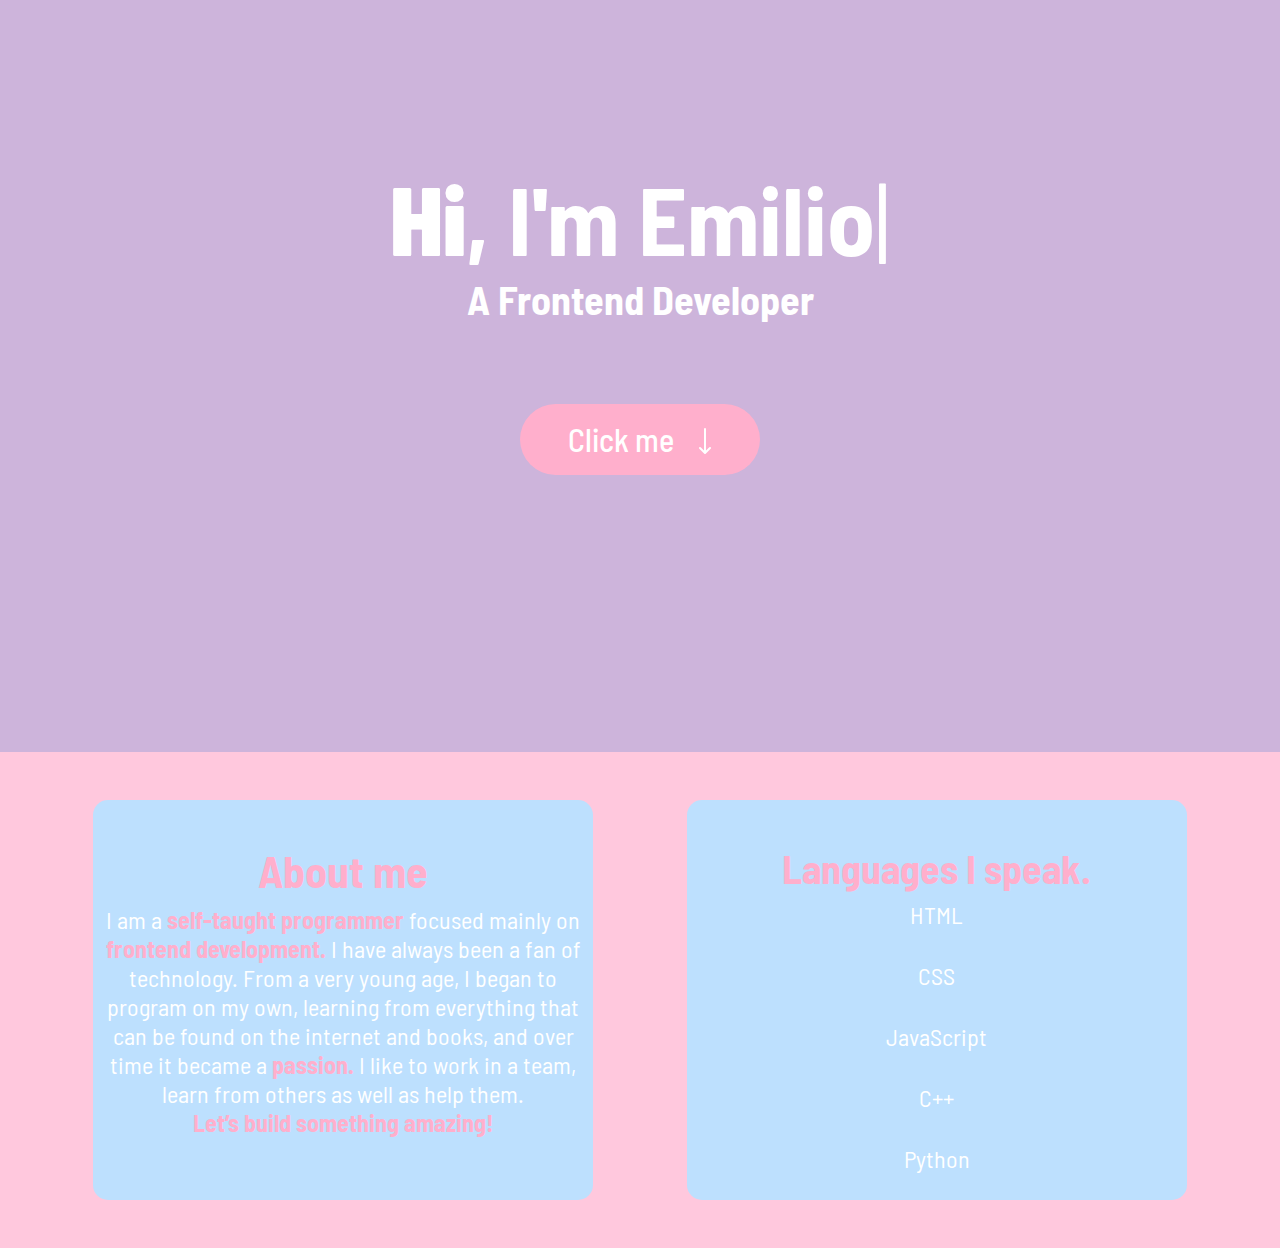
<file: index.html>
<!DOCTYPE html>
<html lang="en">
<head>
    <meta charset="UTF-8">
    <meta http-equiv="X-UA-Compatible" content="IE=edge">
    <meta name="viewport" content="width=device-width, initial-scale=1.0">
    <meta name="author" content="Emilio Ortiz">
    <meta name="description" content="Este sitio web es una practica para el suo de las tecnologias basicas para el desarrollo web frontend(HTML, CSS & JavaScript).">
    <link rel="stylesheet" href="main.css">
    <link rel="preconnect" href="https://fonts.googleapis.com">
    <link rel="preconnect" href="https://fonts.gstatic.com" crossorigin>
    <link href="https://fonts.googleapis.com/css2?family=Barlow+Semi+Condensed:wght@100;300;400;500;600;700;800&family=JetBrains+Mono:ital,wght@0,100;0,400;0,500;0,600;0,700;0,800;1,200&display=swap" rel="stylesheet">
    <script src="https://code.jquery.com/jquery-3.6.0.min.js"></script>
    <script src="main.js"></script>
    <title>About me OffWeb</title>
</head>
<body>
    <header class="header">
        <h1 class="header__h1"><strong id="header__hi">Hi</strong>, I'm Emilio<strong id="header__dot">|</strong></h1>
        <h2 class="header__h2">A Frontend Developer</h2>

        <button class="btn" name="About me" type="button" href="aboutMe">
            Click me
            <div><svg id="btn__svg" xmlns="http://www.w3.org/2000/svg" viewBox="0 0 24 24" fill="currentColor" class="w-6 h-6">
                <path fill-rule="evenodd" d="M12 2.25a.75.75 0 01.75.75v16.19l2.47-2.47a.75.75 0 111.06 1.06l-3.75 3.75a.75.75 0 01-1.06 0l-3.75-3.75a.75.75 0 111.06-1.06l2.47 2.47V3a.75.75 0 01.75-.75z" clip-rule="evenodd" />
              </svg>
               </div>             
        </button>
    </header>

    <div class="aboutMe" id="aboutMe">
        <div class="aboutMe__text">
            <h3>About me</h3>
            <p>I am a <strong>
                self-taught programmer
            </strong> focused mainly on <strong>frontend development.</strong> I have always been a fan of technology. From a very young age, I began to program on my own, learning from everything that can be found on the internet and books, and over time it became a <strong>
                passion.
            </strong> I like to work in a team, learn from others as well as help them. <br>
            <strong>
                Let’s build something amazing!
            </strong></p>
        </div>
        <div class="aboutMe__skills">
            <h4>Languages I speak.</h4>
            <ul class="languages">
                <li>HTML</li>
                <li>CSS</li>
                <li>JavaScript</li>
                <li>C++</li>
                <li>Python</li>
            </ul>    
        </div>
    </div>

    <div class="footer">

    </div>
</body>
</html>
</file>
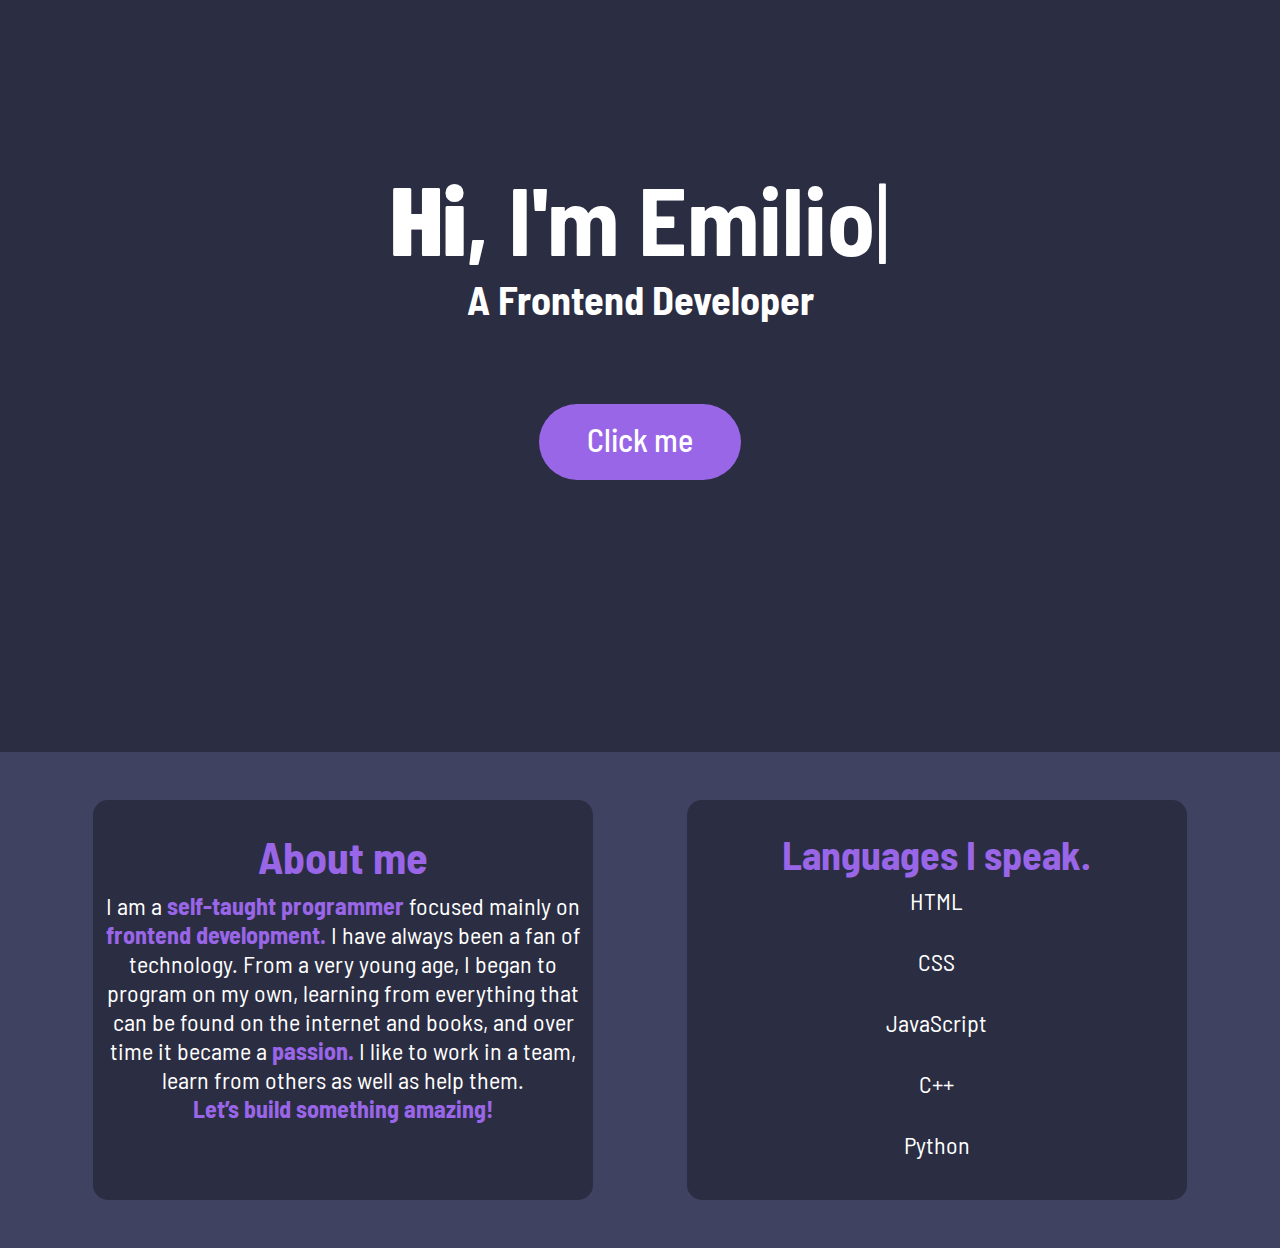
<file: public/index.html>
<!DOCTYPE html>
<html lang="en">
<head>
    <meta charset="UTF-8">
    <meta http-equiv="X-UA-Compatible" content="IE=edge">
    <meta name="viewport" content="width=device-width, initial-scale=1.0">
    <meta name="author" content="Emilio Ortiz">
    <meta name="description" content="Este sitio web es una practica para el suo de las tecnologias basicas para el desarrollo web frontend(HTML, CSS & JavaScript).">
    <link rel="stylesheet" href="style.css">
    <link rel="preconnect" href="https://fonts.googleapis.com">
    <link rel="preconnect" href="https://fonts.gstatic.com" crossorigin>
    <link href="https://fonts.googleapis.com/css2?family=Barlow+Semi+Condensed:wght@100;300;400;500;600;700;800&family=JetBrains+Mono:ital,wght@0,100;0,400;0,500;0,600;0,700;0,800;1,200&display=swap" rel="stylesheet">
    <title>About me OffWeb</title>
</head>
<body>
    <header class="header" id="homeP">
        <h1 class="header__h1"><strong id="header__hi">Hi</strong>, I'm Emilio<strong id="header__dot">|</strong></h1>
        <h2 class="header__h2">A Frontend Developer</h2>

        <button class="btn" name="About me" type="button" href="aboutMe">
            Click me           
        </button>
    </header>
    <div id="container">

        <div class="aboutMe" id="aboutMe">
            <div class="aboutMe__text">
                <h3>About me</h3>
                <p>I am a <strong>
                    self-taught programmer
                </strong> focused mainly on <strong>frontend development.</strong> I have always been a fan of technology. From a very young age, I began to program on my own, learning from everything that can be found on the internet and books, and over time it became a <strong>
                    passion.
                </strong> I like to work in a team, learn from others as well as help them. <br>
                <strong>
                    Let’s build something amazing!
                </strong></p>
            </div>
            <div class="aboutMe__skills">
                <h3>Languages I speak.</h3>
                <ul class="languages">
                    <li>HTML</li>
                    <li>CSS</li>
                    <li>JavaScript</li>
                    <li>C++</li>
                    <li>Python</li>
                </ul>    
            </div>
        </div>

    </div>
    

    <div class="footer">

    </div>
    <script src="./index.js"></script>
</body>
</html>
</file>
<file: main.css>
:root {
    --pink-lavender: #cdb4dbff;
    --orchid-pink: #ffc8ddff;
    --nadeshiko-pink: #ffafccff;
    --uranian-blue: #bde0feff;
    --baby-blue-eyes: #a2d2ffff;
}

* {
    font-family: 'Barlow Semi Condensed', sans-serif;
    color: white;
}

h1,
p,
a {
    margin: 0;
    padding: 0;
}

body {
    background-color: var(--orchid-pink);
    margin: 0;
}


.header {
    background-color: var(--pink-lavender);
    text-align: center;
    padding: 160px 0 0 0;
    margin-bottom: 3rem;
    height: 37rem;
}

.header__h1, strong {
    font-size: 6rem;
}

.header__h2 {
    font-size: 2.5rem;
    margin-top: 0;
}

#header__dot {
    font-weight: 400;
}

.aboutMe {
    display: inline-flex;
    justify-content: space-evenly;
    width: 100%;
    margin-bottom: 3rem;
}

.aboutMe__text, .aboutMe__skills {
    background-color: var(--uranian-blue);
    text-align: center;
    border-radius: 15px;
    height: 400px;
    width: 500px;

}

.aboutMe strong {
    font-size: 1.5rem;
    color: var(--nadeshiko-pink);
}

.aboutMe__text h3{
    margin-bottom: 0;
    font-size: 2.75rem;
    color: var(--nadeshiko-pink);
    text-decoration: solid;
}

.aboutMe__text p {
    margin-top: .5rem;
    font-size: 1.5rem;
}

.languages {
    margin-top: .5rem;
    text-align: center;   
    font-size: 1.5rem;
    list-style: none;
    padding: 0;
}

.languages li {
    padding-bottom: 2rem;
}

.aboutMe__skills h4 {
    margin-top: 44px;
    margin-bottom: 0;
    font-size: 2.5rem;
    text-decoration: solid;
    color: var(--nadeshiko-pink);
}

.header button {
    text-align: left;
}

.btn {
    display: flexbox;
    margin-top: 3rem;
    background-color: var(--nadeshiko-pink);
    font-size: 2rem;
    font-weight: 500; 
    padding: 1rem 3rem 1rem 3rem;
    border-style: none;
    border-radius: 50px;
    cursor: pointer;
    justify-content: left;
    position: sticky;
    top: 80px;
    
}

.btn div {
    display:inline-flex;
    height: 38.4px;
}

#btn__svg {
    display: inline-flex;
    height: 2rem;
    position: relative;
    top: 5px;
    left: 9px;
}

.btn {
	-webkit-animation: shake-horizontal 0.8s cubic-bezier(0.455, 0.030, 0.515, 0.955) 1s both;
	        animation: shake-horizontal 0.8s cubic-bezier(0.455, 0.030, 0.515, 0.955) 1s both;
}

.btn:hover {
	-webkit-animation: shake-horizontal 0.8s ease-in-out infinite both;
	        animation: shake-horizontal 0.8s ease-in-out infinite both;
}

/* ----------------------------------------------
 * Generated by Animista on 2023-1-26 9:14:7
 * Licensed under FreeBSD License.
 * See http://animista.net/license for more info. 
 * w: http://animista.net, t: @cssanimista
 * ---------------------------------------------- */

/**
 * ----------------------------------------
 * animation shake-horizontal
 * ----------------------------------------
 */
 @-webkit-keyframes shake-horizontal {
    0%,
    100% {
      -webkit-transform: translateX(0);
              transform: translateX(0);
    }
    10%,
    30%,
    50%,
    70% {
      -webkit-transform: translateX(-10px);
              transform: translateX(-10px);
    }
    20%,
    40%,
    60% {
      -webkit-transform: translateX(10px);
              transform: translateX(10px);
    }
    80% {
      -webkit-transform: translateX(8px);
              transform: translateX(8px);
    }
    90% {
      -webkit-transform: translateX(-8px);
              transform: translateX(-8px);
    }
  }
  @keyframes shake-horizontal {
    0%,
    100% {
      -webkit-transform: translateX(0);
              transform: translateX(0);
    }
    10%,
    30%,
    50%,
    70% {
      -webkit-transform: translateX(-10px);
              transform: translateX(-10px);
    }
    20%,
    40%,
    60% {
      -webkit-transform: translateX(10px);
              transform: translateX(10px);
    }
    80% {
      -webkit-transform: translateX(8px);
              transform: translateX(8px);
    }
    90% {
      -webkit-transform: translateX(-8px);
              transform: translateX(-8px);
    }
  }

.header__h1 {
	-webkit-animation: tracking-in-contract-bck-top 1s cubic-bezier(0.215, 0.610, 0.355, 1.000) both;
	        animation: tracking-in-contract-bck-top 1s cubic-bezier(0.215, 0.610, 0.355, 1.000) both;
}
  
/* ----------------------------------------------
 * Generated by Animista on 2023-1-26 12:33:10
 * Licensed under FreeBSD License.
 * See http://animista.net/license for more info. 
 * w: http://animista.net, t: @cssanimista
 * ---------------------------------------------- */

/**
 * ----------------------------------------
 * animation tracking-in-contract-bck-top
 * ----------------------------------------
 */
 @-webkit-keyframes tracking-in-contract-bck-top {
    0% {
      letter-spacing: 1em;
      -webkit-transform: translateZ(400px) translateY(-300px);
              transform: translateZ(400px) translateY(-300px);
      opacity: 0;
    }
    40% {
      opacity: 0.6;
    }
    100% {
      -webkit-transform: translateZ(0) translateY(0);
              transform: translateZ(0) translateY(0);
      opacity: 1;
    }
  }
  @keyframes tracking-in-contract-bck-top {
    0% {
      letter-spacing: 1em;
      -webkit-transform: translateZ(400px) translateY(-300px);
              transform: translateZ(400px) translateY(-300px);
      opacity: 0;
    }
    40% {
      opacity: 0.6;
    }
    100% {
      -webkit-transform: translateZ(0) translateY(0);
              transform: translateZ(0) translateY(0);
      opacity: 1;
    }
  }
    
#header__dot {
	-webkit-animation: blink-1 1.9s infinite both;
	        animation: blink-1 1.9s infinite both;
}
/* ----------------------------------------------
 * Generated by Animista on 2023-1-26 12:37:40
 * Licensed under FreeBSD License.
 * See http://animista.net/license for more info. 
 * w: http://animista.net, t: @cssanimista
 * ---------------------------------------------- */

/**
 * ----------------------------------------
 * animation blink-1
 * ----------------------------------------
 */
@-webkit-keyframes blink-1 {
   0%,
   50%,
   100% {
     opacity: 1;
   }
   25%,
   75% {
     opacity: 0;
   }
}
 @keyframes blink-1 {
   0%,
   50%,
   100% {
     opacity: 1;
   }
   25%,
   75% {
     opacity: 0;
   }
}
</file>
<file: public/style.css>
:root {
    --pink-lavender: #2B2D42;
    --orchid-pink: #3f4261;
    --nadeshiko-pink: #9966E7;
    --uranian-blue: #2B2D42;
}

* {
    font-family: 'Barlow Semi Condensed', sans-serif;
    color: white;
}

h1,
p,
a {
    margin: 0;
    padding: 0;
}

body {
    background-color: var(--orchid-pink);
    margin: 0;
}


.header {
    background-color: var(--pink-lavender);
    text-align: center;
    padding: 160px 0 0 0;
    margin-bottom: 3rem;
    height: 37rem;
}

.header__h1, strong {
    font-size: 6rem;
}

.header__h2 {
    font-size: 2.5rem;
    margin-top: 0;
}

#header__dot {
    font-weight: 400;
}

.aboutMe {
    display: inline-flex;
    justify-content: space-evenly;
    width: 100%;
    margin-bottom: 3rem;
}

.aboutMe__text, .aboutMe__skills {
    background-color: var(--uranian-blue);
    text-align: center;
    border-radius: 15px;
    height: 400px;
    width: 500px;

}

.aboutMe strong {
    font-size: 1.5rem;
    color: var(--nadeshiko-pink);
}

.aboutMe__text h3{
    margin-bottom: 0;
    font-size: 2.75rem;
    color: var(--nadeshiko-pink);
    text-decoration: solid;
    margin-top: 30px;
}

.aboutMe__text p {
    margin-top: .5rem;
    font-size: 1.5rem;
}

.languages {
    margin-top: .5rem;
    text-align: center;   
    font-size: 1.5rem;
    list-style: none;
    padding: 0;
}

.languages li {
    padding-bottom: 2rem;
}

.aboutMe__skills h3 {
    margin-top: 30px;
    margin-bottom: 0;
    font-size: 2.5rem;
    text-decoration: solid;
    color: var(--nadeshiko-pink);
}

.header button {
    text-align: left;
}

.btn {
    display: flexbox;
    margin-top: 3rem;
    background-color: var(--nadeshiko-pink);
    font-size: 2rem;
    font-weight: 500; 
    padding: 1rem 3rem 1.35rem 3rem;
    border-style: none;
    border-radius: 50px;
    cursor: pointer;
    justify-content: left;
    position: sticky;
    top: 70px;
}

.btn {
	-webkit-animation: shake-horizontal 0.8s cubic-bezier(0.455, 0.030, 0.515, 0.955) 1s both;
	        animation: shake-horizontal 0.8s cubic-bezier(0.455, 0.030, 0.515, 0.955) 1s both;
}

.btn:hover {
	-webkit-animation: shake-horizontal 0.8s ease-in-out infinite both;
	        animation: shake-horizontal 0.8s ease-in-out infinite both;
}

/* ----------------------------------------------
 * Generated by Animista on 2023-1-26 9:14:7
 * Licensed under FreeBSD License.
 * See http://animista.net/license for more info. 
 * w: http://animista.net, t: @cssanimista
 * ---------------------------------------------- */

/**
 * ----------------------------------------
 * animation shake-horizontal
 * ----------------------------------------
 */
 @-webkit-keyframes shake-horizontal {
    0%,
    100% {
      -webkit-transform: translateX(0);
              transform: translateX(0);
    }
    10%,
    30%,
    50%,
    70% {
      -webkit-transform: translateX(-10px);
              transform: translateX(-10px);
    }
    20%,
    40%,
    60% {
      -webkit-transform: translateX(10px);
              transform: translateX(10px);
    }
    80% {
      -webkit-transform: translateX(8px);
              transform: translateX(8px);
    }
    90% {
      -webkit-transform: translateX(-8px);
              transform: translateX(-8px);
    }
  }
  @keyframes shake-horizontal {
    0%,
    100% {
      -webkit-transform: translateX(0);
              transform: translateX(0);
    }
    10%,
    30%,
    50%,
    70% {
      -webkit-transform: translateX(-10px);
              transform: translateX(-10px);
    }
    20%,
    40%,
    60% {
      -webkit-transform: translateX(10px);
              transform: translateX(10px);
    }
    80% {
      -webkit-transform: translateX(8px);
              transform: translateX(8px);
    }
    90% {
      -webkit-transform: translateX(-8px);
              transform: translateX(-8px);
    }
  }

.header__h1 {
	-webkit-animation: tracking-in-contract-bck-top 1s cubic-bezier(0.215, 0.610, 0.355, 1.000) both;
	        animation: tracking-in-contract-bck-top 1s cubic-bezier(0.215, 0.610, 0.355, 1.000) both;
}
  
/* ----------------------------------------------
 * Generated by Animista on 2023-1-26 12:33:10
 * Licensed under FreeBSD License.
 * See http://animista.net/license for more info. 
 * w: http://animista.net, t: @cssanimista
 * ---------------------------------------------- */

/**
 * ----------------------------------------
 * animation tracking-in-contract-bck-top
 * ----------------------------------------
 */
 @-webkit-keyframes tracking-in-contract-bck-top {
    0% {
      letter-spacing: 1em;
      -webkit-transform: translateZ(400px) translateY(-300px);
              transform: translateZ(400px) translateY(-300px);
      opacity: 0;
    }
    40% {
      opacity: 0.6;
    }
    100% {
      -webkit-transform: translateZ(0) translateY(0);
              transform: translateZ(0) translateY(0);
      opacity: 1;
    }
  }
  @keyframes tracking-in-contract-bck-top {
    0% {
      letter-spacing: 1em;
      -webkit-transform: translateZ(400px) translateY(-300px);
              transform: translateZ(400px) translateY(-300px);
      opacity: 0;
    }
    40% {
      opacity: 0.6;
    }
    100% {
      -webkit-transform: translateZ(0) translateY(0);
              transform: translateZ(0) translateY(0);
      opacity: 1;
    }
  }
    
#header__dot {
	-webkit-animation: blink-1 1.9s infinite both;
	        animation: blink-1 1.9s infinite both;
}
/* ----------------------------------------------
 * Generated by Animista on 2023-1-26 12:37:40
 * Licensed under FreeBSD License.
 * See http://animista.net/license for more info. 
 * w: http://animista.net, t: @cssanimista
 * ---------------------------------------------- */

/**
 * ----------------------------------------
 * animation blink-1
 * ----------------------------------------
 */
@-webkit-keyframes blink-1 {
   0%,
   50%,
   100% {
     opacity: 1;
   }
   25%,
   75% {
     opacity: 0;
   }
}
 @keyframes blink-1 {
   0%,
   50%,
   100% {
     opacity: 1;
   }
   25%,
   75% {
     opacity: 0;
   }
}

@media (max-width: 1100px) {

  .header {
    padding-bottom: 2rem;
  }

  .aboutMe {
    display: inline-block;
    justify-content: center;
    margin: 0;
    padding-top: 0;
  }

  .aboutMe__text {
    padding-top: 0;
    display: block;
    align-self: center;
    margin: 0 auto;
    margin-bottom: 3rem;
  }

  .aboutMe p {
    padding: 0 3rem 0 3rem;
  }

  .aboutMe h3 {
    margin: 0 auto;
  }

  .aboutMe__skills {
    display: block;
    margin: 0px auto;
    margin-bottom: 3rem;
  }

  .aboutMe__skills ul {
    margin: 0 auto;
  }

  .aboutMe__skills li {
    margin-top: .7rem;
  }

}

@media (max-width: 600px) {
  .header {
    padding-bottom: 2rem;
  }

  .aboutMe {
    display: inline-block;
    justify-content: center;
    margin: 0;
    padding-top: 0;
  }

  .aboutMe__text {
    padding-top: 0;
    display: block;
    align-self: center;
    margin: 0 auto;
    margin-bottom: 3rem;
    width: 80%;
    height: auto;
  }

  .aboutMe p {
    padding: 0 3rem 3rem 3rem;
  }

  .aboutMe h3 {
    margin: 0 auto;
    padding: 1rem 1rem 0 1rem;

  }

  .aboutMe__skills {
    display: block;
    margin: 0px auto;
    margin-bottom: 3rem;
    width: 80%;
    height: auto;
  }

  .aboutMe__skills h3 {
    padding: 1rem 1rem 0 1rem;
  }

  .aboutMe__skills ul {
    margin: 0 auto;
  }

  .aboutMe__skills li {
    margin-top: .7rem;
  }
}
</file>
